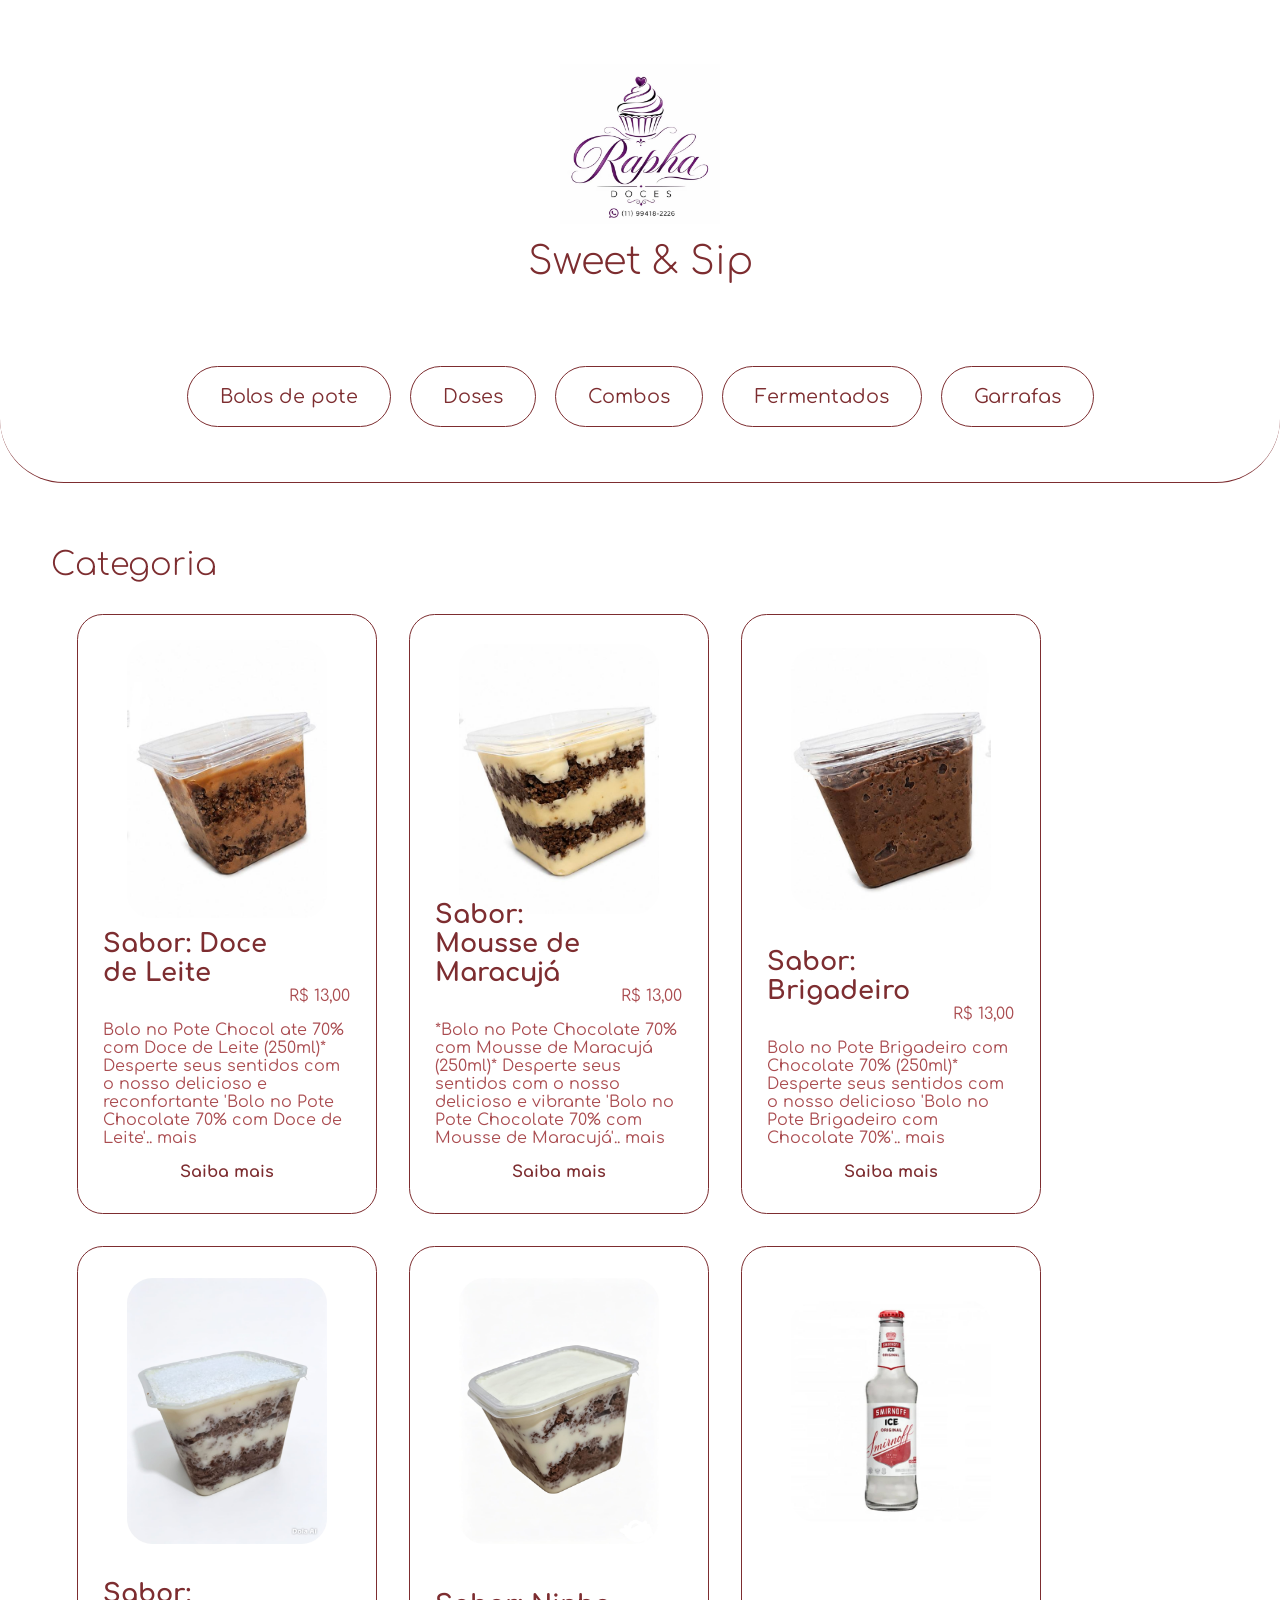
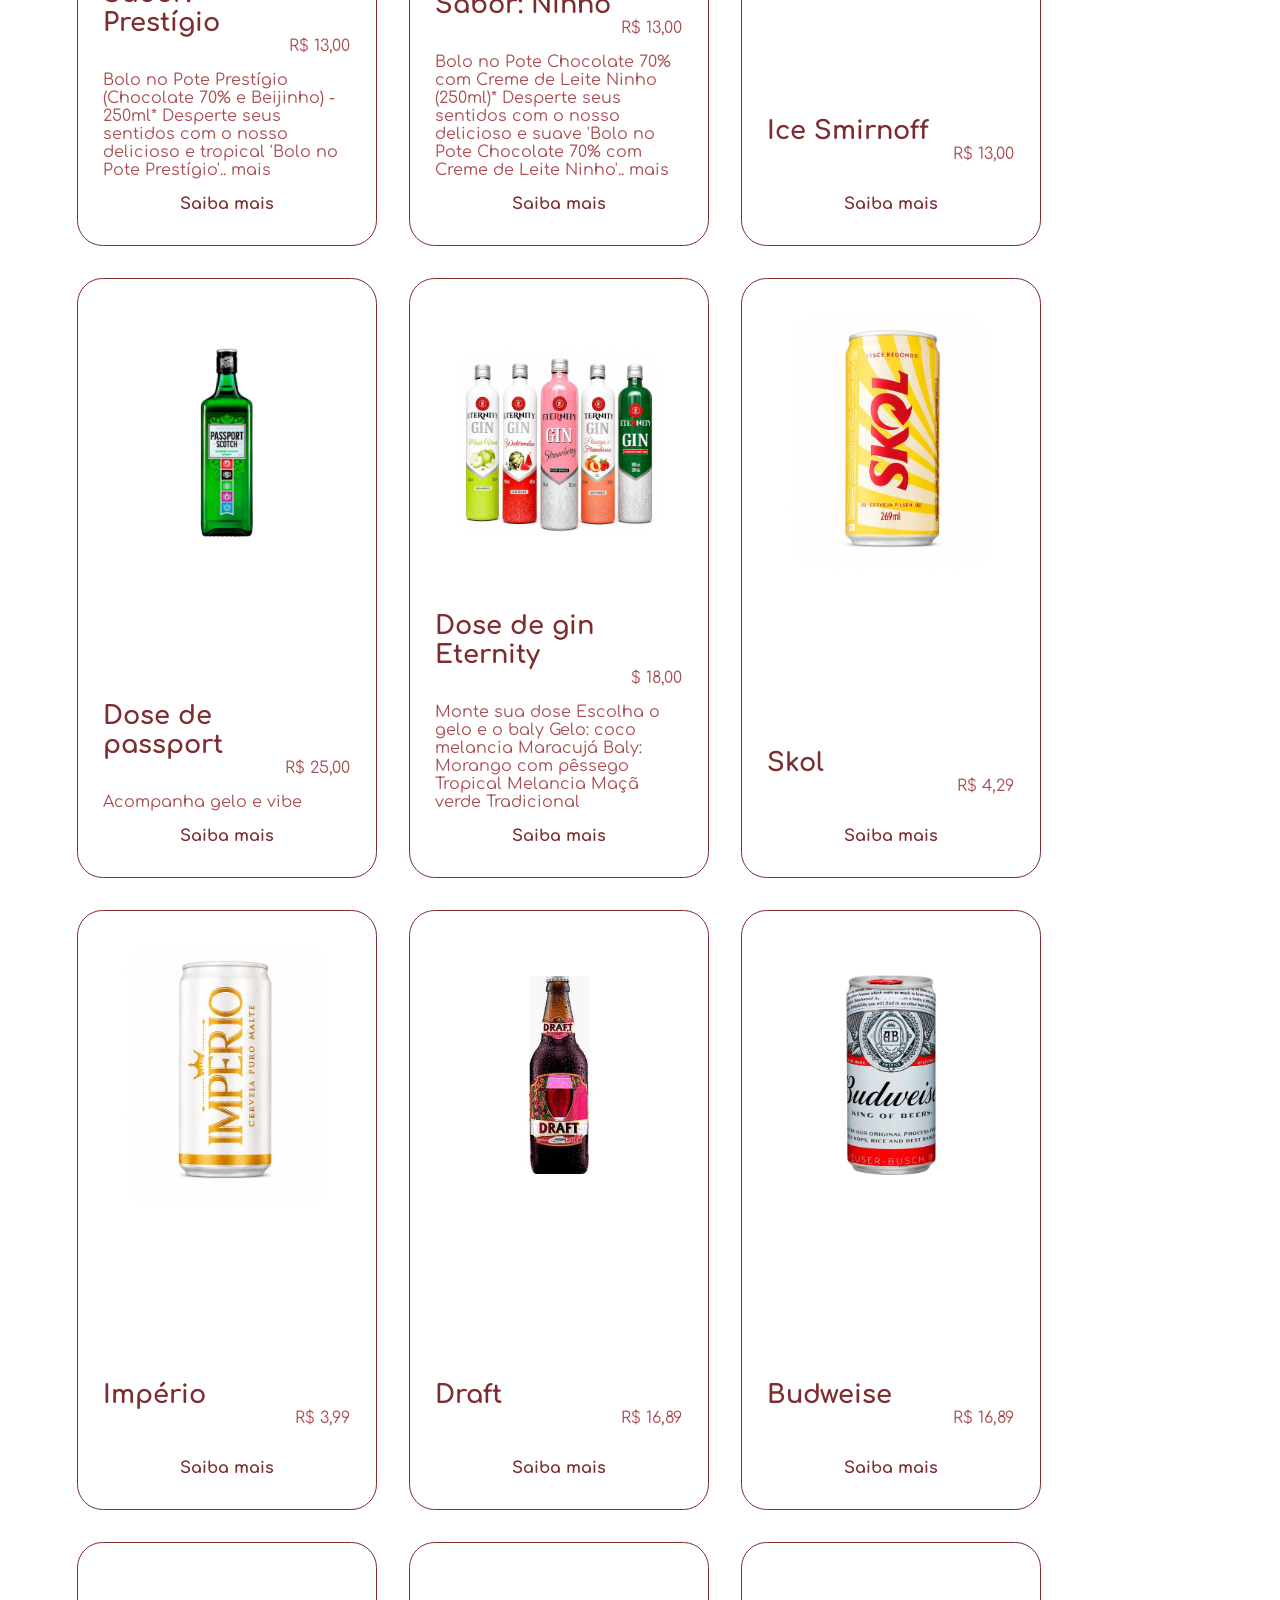
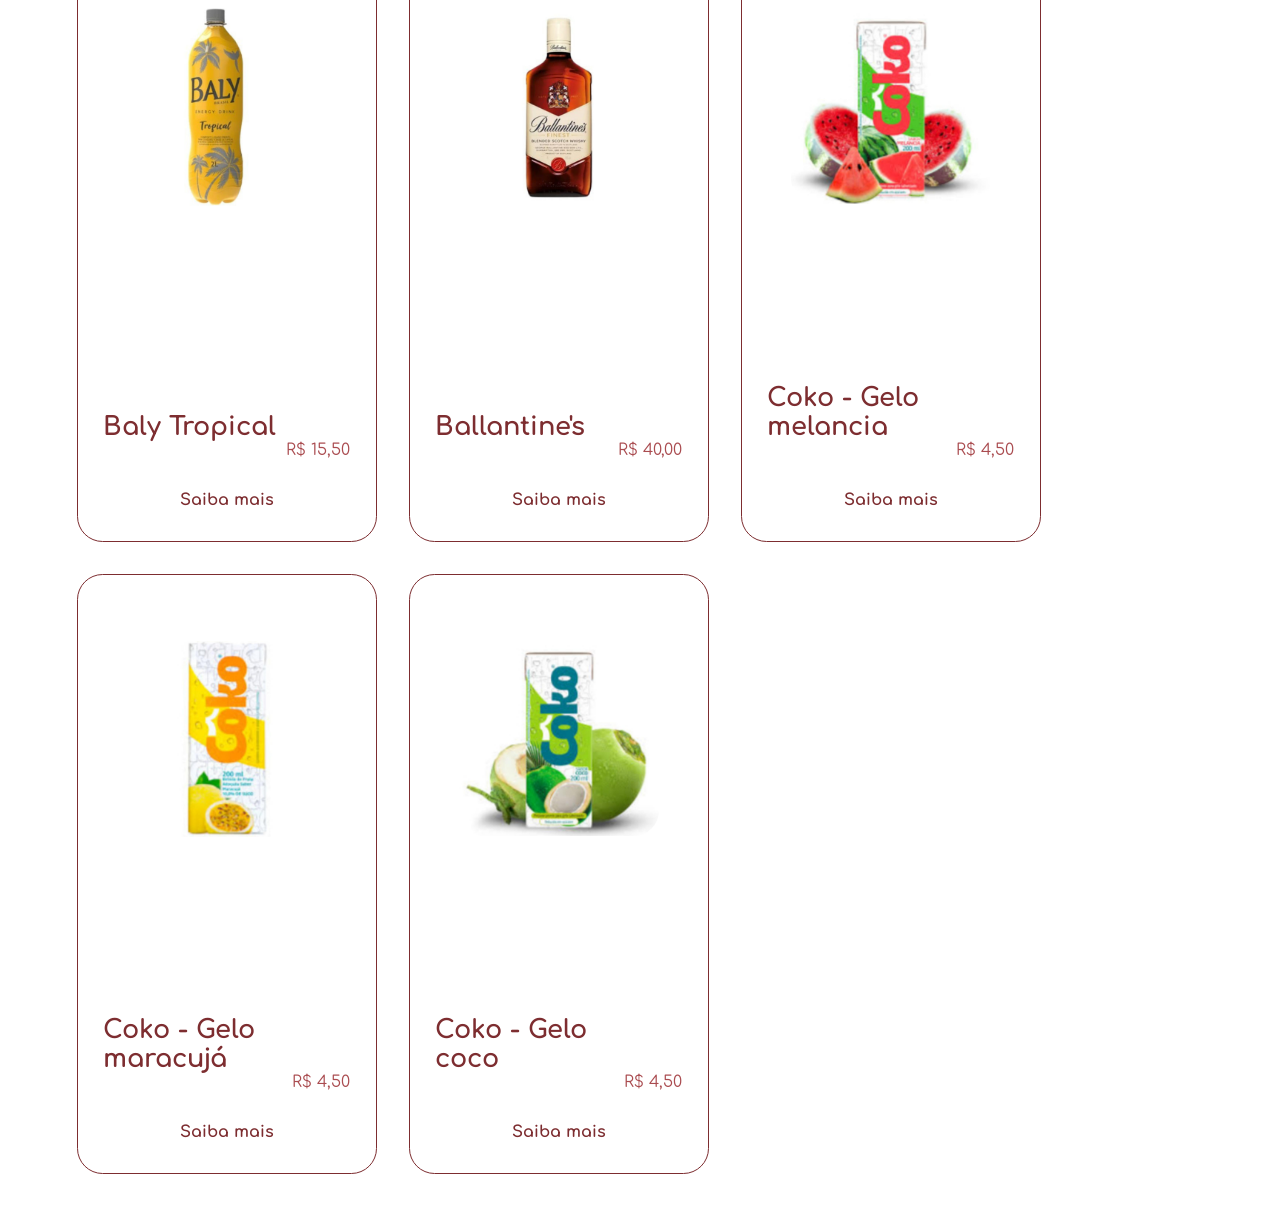
<file: index.html>
<!doctype html>
<html lang="en">
  <head>
    <meta charset="UTF-8" />
    <meta name="viewport" content="width=device-width, initial-scale=1.0" />
    <link rel="preconnect" href="https://fonts.googleapis.com" />
    <link rel="preconnect" href="https://fonts.gstatic.com" crossorigin />
    <link
      href="https://fonts.googleapis.com/css2?family=Comfortaa:wght@300..700&display=swap"
      rel="stylesheet"
    />

    <style>
      * {
        font-family: "Comfortaa", sans-serif;
        font-style: normal;
        font-size: 2rem;
        margin: 0;
        padding: 0;
        box-sizing: border-box;
      }
    </style>

    <link rel="stylesheet" href="css/home.css" />
    <title>Rafa Doces</title>
  </head>
  <body>
    <main>
      <header>
        <img src="img/logo.jpeg" alt="" />
        <h1>Sweet & Sip</h1>
      </header>

      <div class="categorys">
        <a href="index.html?categoria=bolo" class="button-categoria"
          >Bolos de pote</a
        >
        <a href="index.html?categoria=dose" class="button-categoria">Doses</a>
        <a href="index.html?categoria=combo" class="button-categoria">Combos</a>
        <a href="index.html?categoria=fermentado" class="button-categoria"
          >Fermentados</a
        >
        <a href="index.html?categoria=garrafa" class="button-categoria"
          >Garrafas</a
        >
      </div>

      <h2 id="categoria-titulo">Categoria</h2>
      <a
        id="icon-wpp"
        href="https://wa.me/5511994182226?text=Ol%C3%A1%2C%20me%20interessei%20em%20um%20item%20do%20cat%C3%A1logo!"
        target="_blank"
      >
      </a>

      <div id="products-list"></div>
    </main>

    <script src="script/categoria.js" type="module"></script>
  </body>
</html>
</file>
<file: css/home.css>
main {
  min-height: 100vh;
  display: flex;
  flex-direction: column;
  align-items: center;
}

main header {
  display: flex;
  justify-content: center;
  align-items: center;
  flex-direction: column;
  width: 100%;
  padding-block: 2rem;
  padding-inline: 5%;
}

main header h1 {
  color: rgb(125, 45, 48);
  font-weight: 200;
  font-size: 1.2rem;
  text-align: center;
}

main header img {
  width: 160px;
  margin-bottom: 0.5rem;
}

main #categoria-titulo {
  font-size: 1rem;
  text-align: left;
  width: 100%;
  padding-left: 4%;
  margin-bottom: 1rem;
  color: rgb(125, 45, 48);
  font-weight: 100;
}

main #icon-wpp {
  position: fixed;
  bottom: 1rem;
  right: 1rem;
  width: 3rem;
  height: 3rem;
  background-image: url("https://portais.univasf.edu.br/programadegestao/imagens/icon-whatsapp.png/@@images/5799978b-ce74-4807-9b1b-18871680e34b.png");
  background-size: cover;
  background-position: center;
  cursor: pointer;
  border-radius: 100%;
  transition: all 0.2s;
}

main #icon-wpp:hover {
  transform: scale(1.04);
  box-shadow: 0px 10px 15px -3px rgba(0, 0, 0, 0.1);
}

main .categorys {
  padding-inline: 10%;
  padding-bottom: 2rem;
  margin-bottom: 2rem;
  width: 100%;
  border-bottom: 1px solid rgb(125, 45, 48);
  border-radius: 2rem;
  text-align: center;
}

#products-list {
  width: 100%;

  border-radius: 1rem;
  margin-bottom: 1rem;
  padding-inline: 6%;

  display: flex;
  flex-wrap: wrap;
  gap: 1rem;
}

.product-card {
  background: white;
  padding: 1rem;
  border-radius: 1rem;
  border: 1px solid #ccc;
}

.card {
  display: flex;
  flex-direction: column;
  width: 300px;
  border: 1px solid rgb(125, 45, 48);
  border-radius: 0.8rem;
  align-items: center;
  position: relative;
  padding-block: 2rem;
  height: 600px;
}

.card .img-card {
  display: flex;
  width: 100%;
  justify-content: center;
  align-items: center;
  height: 200px;
}

.card .img-card img {
  border-radius: 0.8rem;
  width: 200px;
  max-height: 300px;
}

.card .desc {
  display: flex;
  flex-direction: column;
  padding-inline: 0.8rem;
  width: 100%;
  position: absolute;
  bottom: 0;
  left: 0;
}

.card .desc h2 {
  color: rgb(125, 45, 48);
  font-size: 0.8rem;
  max-width: 80%;
}

.card .desc p {
  font-size: 0.5rem;
  margin-bottom: 0.5rem;
  color: rgb(170, 76, 80);
}

.card .desc #valor-card {
  text-align: end;
}

.card .desc a {
  font-size: 0.5rem;
  color: rgb(125, 45, 48);
  font-weight: bold;
  text-decoration: none;
  text-align: center;
  margin-bottom: 1rem;
}

.card .desc a:hover {
  text-decoration: underline;
}

.button-categoria {
  background-color: transparent;
  padding: 0.6rem 1rem;
  min-width: 200px;
  color: rgb(125, 45, 48);
  font-size: 0.6rem;
  border-radius: 1rem;
  cursor: pointer;
  border: 1px solid rgb(125, 45, 48);
  transition: background 0.2s;
  text-decoration: none;
}

.button-categoria:hover {
  background-color: rgb(125, 45, 48);
  color: white;
  border: 1px solid rgb(125, 45, 48);
}

/* =========================
   HOME - TABLET
========================= */
@media (max-width: 1024px) {
  .card .img-card img {
    width: 180px;
  }

  main .categorys {
    display: flex;
    flex-wrap: wrap;
    justify-content: center;
    gap: 0.8rem;
  }
}

/* =========================
   HOME - MOBILE
========================= */
@media (max-width: 768px) {
  * {
    font-size: 1rem;
  }

  main header {
    padding-block: 1.5rem;
  }

  main header img {
    width: 120px;
  }

  main header h1 {
    font-size: 1rem;
  }

  main .categorys {
    padding-inline: 5%;
    display: flex;
    flex-wrap: wrap;
    justify-content: center;
    gap: 2rem;
  }

  .button-categoria {
    min-width: unset;
    width: 100%;
    text-align: center;
    font-size: 1.2rem;
    padding-block: 1rem;
  }

  #products-list {
    justify-content: center;
    padding-inline: 4%;
    gap: 1.2rem;
  }

  .card {
    width: 100%;
    max-width: 340px;
    height: auto;
    min-height: auto;
    padding-block: 1.5rem;
  }

  .card .img-card {
    height: auto;
    margin-bottom: 1rem;
  }

  .card .img-card img {
    width: 100%;
    max-width: 220px;
    height: auto;
  }

  .card .desc {
    position: relative;
    padding-inline: 1rem;
  }

  .card .desc h2 {
    max-width: 100%;
    font-size: 0.9rem;
    margin-bottom: 1rem;
  }

  .card .desc p,
  .card .desc a {
    font-size: 1rem;
  }

  main #categoria-titulo {
    font-size: 1.2rem;
    margin-bottom: 3rem;
  }

  main #icon-wpp {
    width: 5rem;
    height: 5rem;
  }
}

/* =========================
   HOME - MOBILE PEQUENO
========================= */
@media (max-width: 480px) {
  main header img {
    width: 100px;
  }

  .card {
    border-radius: 1rem;
  }

  .card .img-card img {
    max-width: 180px;
  }

  .card .desc h2 {
    font-size: 1.2rem;
  }

  .card .desc p,
  .card .desc a {
    font-size: 1rem;
  }

  .button-categoria {
    padding: 0.7rem;
  }
}
</file>
